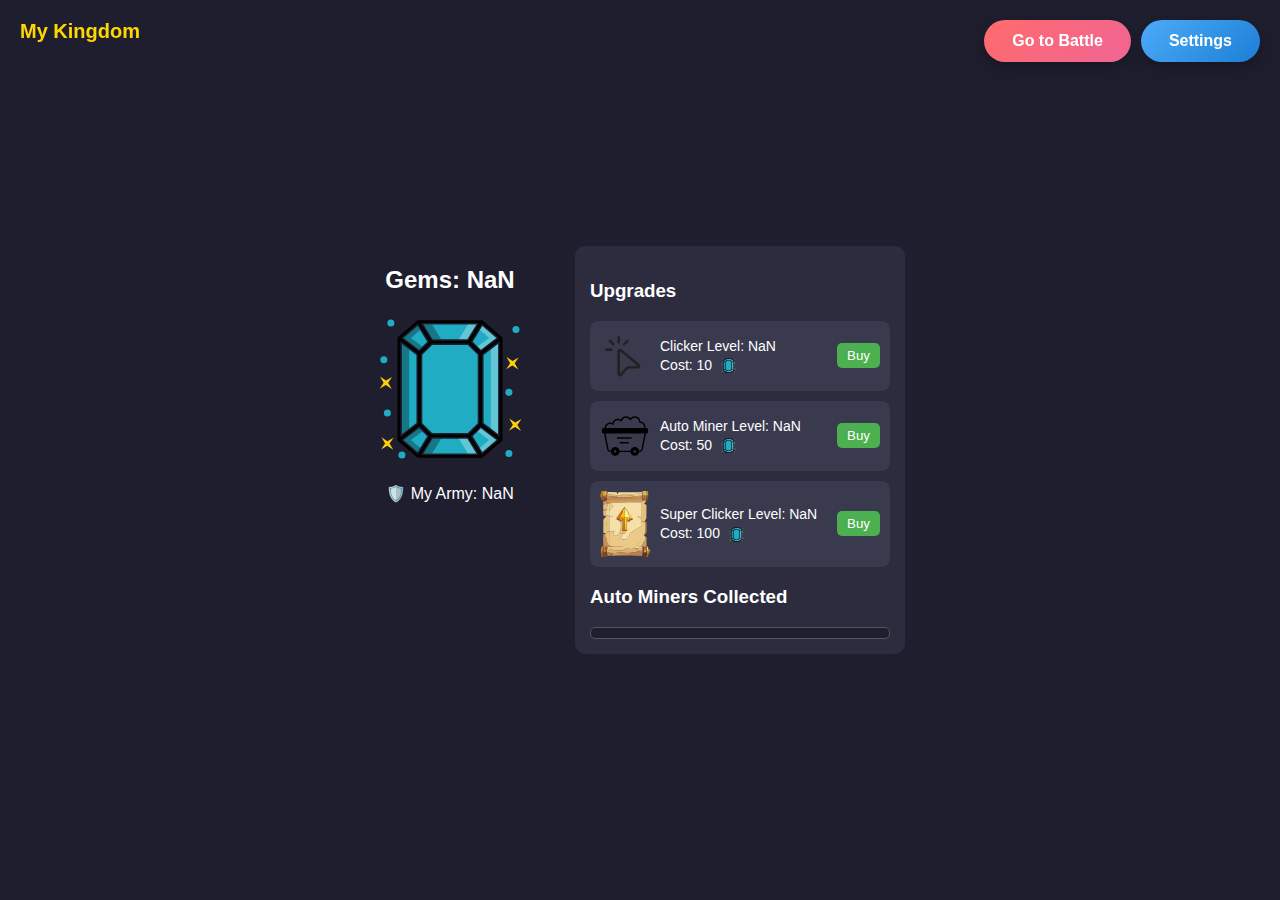
<file: index.html>
<!DOCTYPE html>
<html lang="en">
<head>
    <meta charset="UTF-8">
    <meta name="viewport" content="width=device-width, initial-scale=1.0">
    <title>Crazy Clicker Game</title>
    <link rel="stylesheet" href="style.css">
</head>
<body class="theme1">
    <!-- Krallık ismi sol üstte -->
    <div class="kingdom-name-container">
        <span id="kingdom-name">My Kingdom</span>
    </div>

    <!-- Üst Sağ Menü -->
    <div class="ui-top-menu">
        <button class="battle-btn" id="battle-btn">Go to Battle</button>
        <button class="settings-btn" onclick="toggleSettings()">Settings</button>
    </div>

    <div class="container">
        <!-- Sol taraf: Gem ve sayı -->
        <div class="left">
            <h2>Gems: <span class="gem-count">0</span></h2>
            <div class="gem-container">
                <img src="assets/gem.svg" alt="Gem" class="gem" draggable="false">
            </div>
            <p>🛡️ My Army: <span id="myArmy">0</span></p>

        </div>

        <!-- Sağ taraf: Upgradeler ve Auto Minerlar -->
        <div class="right">
            <h3>Upgrades</h3>

            <div class="upgrade" data-type="clicker">
                <img src="assets/click.svg" class="upgrade-img" alt="Clicker">
                <div class="upgrade-info">
                    <p>Clicker Level: <span class="upgrade-level">0</span></p>
                    <p>Cost: <span class="upgrade-cost">10</span> <img src="assets/gem.svg" class="small-gem"></p>
                </div>
                <button class="buy-btn">Buy</button>
            </div>

            <div class="upgrade" data-type="auto">
                <img src="assets/miner.svg" class="upgrade-img" alt="Auto Miner">
                <div class="upgrade-info">
                    <p>Auto Miner Level: <span class="upgrade-level">0</span></p>
                    <p>Cost: <span class="upgrade-cost">50</span> <img src="assets/gem.svg" class="small-gem"></p>
                </div>
                <button class="buy-btn">Buy</button>
            </div>

            <div class="upgrade" data-type="super-clicker">
                <img src="medieval-clicker-game/assets-2/SVG/upgrade.svg" class="upgrade-img" alt="Super Clicker">
                <div class="upgrade-info">
                    <p>Super Clicker Level: <span class="upgrade-level">0</span></p>
                    <p>Cost: <span class="upgrade-cost">100</span> <img src="assets/gem.svg" class="small-gem"></p>
                </div>
                <button class="buy-btn">Buy</button>
            </div>

            <h3>Auto Miners Collected</h3>
            <div class="miner-storage"></div>
        </div>
    </div>

    <!-- Ayarlar Paneli -->
    <div class="settings-panel" id="settingsPanel">
        <h3>Settings</h3>

        <label>
            Kingdom Name:
            <input type="text" id="kingdom-input" placeholder="Enter kingdom name">
            <button id="set-kingdom">Set</button>
        </label>

        <label>
            <input type="checkbox" id="soundToggle" checked>
            Sound Effects
        </label>

        <label>
            <input type="checkbox" id="autoClickToggle">
            Auto Clicker On Start
        </label>

        <div class="theme-selection">
            <p>Choose Theme:</p>
            <div class="theme-buttons">
                <button onclick="changeTheme('theme1')">Theme 1</button>
                <button onclick="changeTheme('theme2')">Theme 2</button>
                <button onclick="changeTheme('theme3')">Theme 3</button>
                <button onclick="changeTheme('theme4')">Theme 4</button>
                <button onclick="changeTheme('theme5')">Theme 5</button>
            </div>
        </div>

        <button onclick="closeSettings()">Close</button>
    </div>
    <!-- <script src="game-sync.js"></script> -->
    <script src="index.js"></script>
</body>
</html>
</file>
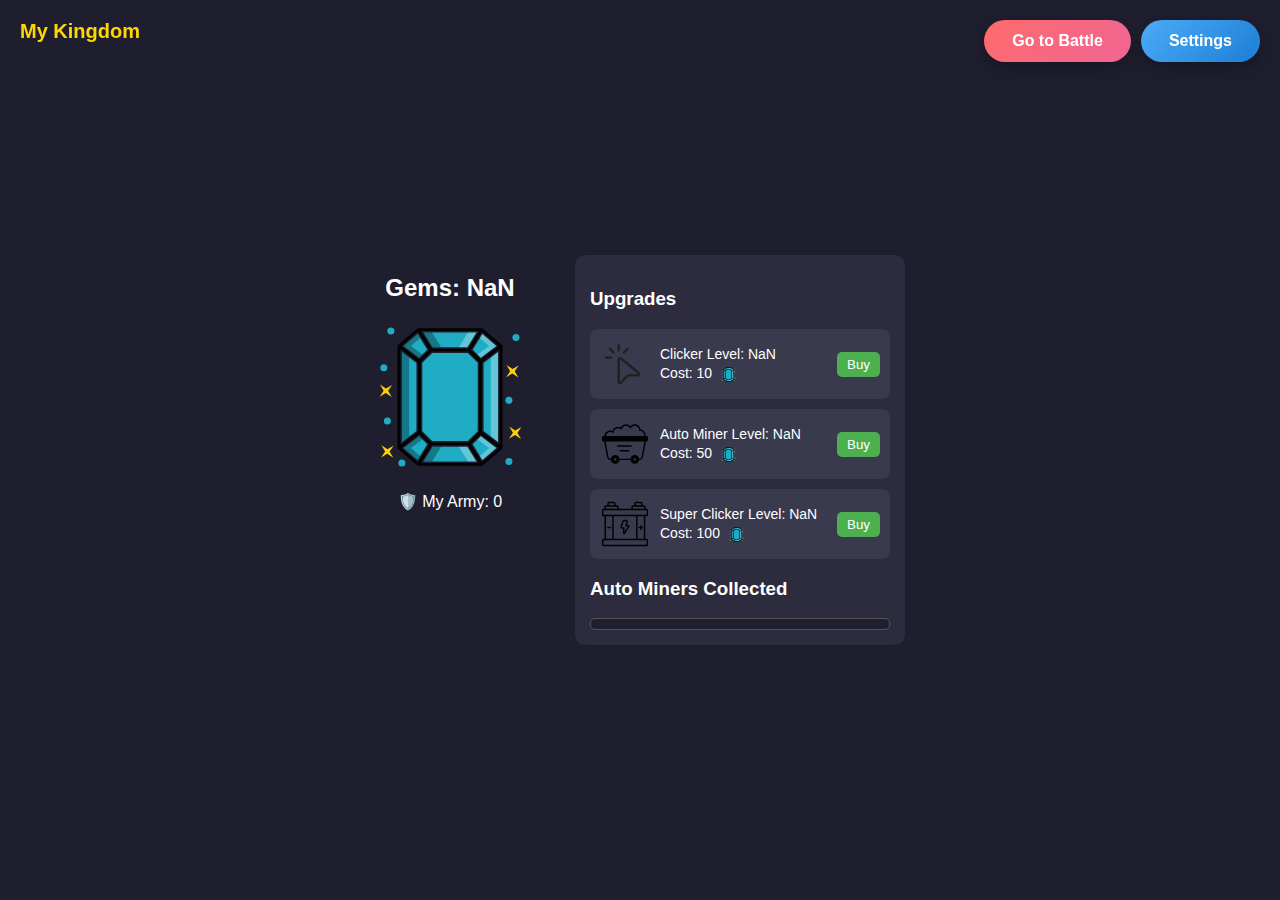
<file: medieval-clicker-game/index.html>
<!DOCTYPE html>
<html lang="en">
<head>
    <meta charset="UTF-8">
    <meta name="viewport" content="width=device-width, initial-scale=1.0">
    <title>Crazy Clicker Game</title>
    <link rel="stylesheet" href="style.css">
</head>
<body class="theme1">
    <!-- Krallık ismi sol üstte -->
    <div class="kingdom-name-container">
        <span id="kingdom-name">My Kingdom</span>
    </div>

    <!-- Üst Sağ Menü -->
    <div class="ui-top-menu">
        <button class="battle-btn" id="battle-btn">Go to Battle</button>
        <button class="settings-btn" onclick="toggleSettings()">Settings</button>
    </div>

    <div class="container">
        <!-- Sol taraf: Gem ve sayı -->
        <div class="left">
            <h2>Gems: <span class="gem-count">0</span></h2>
            <div class="gem-container">
                <img src="assets/gem.svg" alt="Gem" class="gem" draggable="false">
            </div>
            <p>🛡️ My Army: <span id="myArmy">0</span></p>

        </div>

        <!-- Sağ taraf: Upgradeler ve Auto Minerlar -->
        <div class="right">
            <h3>Upgrades</h3>

            <div class="upgrade" data-type="clicker">
                <img src="assets/click.svg" class="upgrade-img" alt="Clicker">
                <div class="upgrade-info">
                    <p>Clicker Level: <span class="upgrade-level">0</span></p>
                    <p>Cost: <span class="upgrade-cost">10</span> <img src="assets/gem.svg" class="small-gem"></p>
                </div>
                <button class="buy-btn">Buy</button>
            </div>

            <div class="upgrade" data-type="auto">
                <img src="assets/miner.svg" class="upgrade-img" alt="Auto Miner">
                <div class="upgrade-info">
                    <p>Auto Miner Level: <span class="upgrade-level">0</span></p>
                    <p>Cost: <span class="upgrade-cost">50</span> <img src="assets/gem.svg" class="small-gem"></p>
                </div>
                <button class="buy-btn">Buy</button>
            </div>

            <div class="upgrade" data-type="super-clicker">
                <img src="assets/superclick.svg" class="upgrade-img" alt="Super Clicker">
                <div class="upgrade-info">
                    <p>Super Clicker Level: <span class="upgrade-level">0</span></p>
                    <p>Cost: <span class="upgrade-cost">100</span> <img src="assets/gem.svg" class="small-gem"></p>
                </div>
                <button class="buy-btn">Buy</button>
            </div>

            <h3>Auto Miners Collected</h3>
            <div class="miner-storage"></div>
        </div>
    </div>

    <!-- Ayarlar Paneli -->
    <div class="settings-panel" id="settingsPanel">
        <h3>Settings</h3>

        <label>
            Kingdom Name:
            <input type="text" id="kingdom-input" placeholder="Enter kingdom name">
            <button id="set-kingdom">Set</button>
        </label>

        <label>
            <input type="checkbox" id="soundToggle" checked>
            Sound Effects
        </label>

        <label>
            <input type="checkbox" id="autoClickToggle">
            Auto Clicker On Start
        </label>

        <div class="theme-selection">
            <p>Choose Theme:</p>
            <div class="theme-buttons">
                <button onclick="changeTheme('theme1')">Theme 1</button>
                <button onclick="changeTheme('theme2')">Theme 2</button>
                <button onclick="changeTheme('theme3')">Theme 3</button>
                <button onclick="changeTheme('theme4')">Theme 4</button>
                <button onclick="changeTheme('theme5')">Theme 5</button>
            </div>
        </div>

        <button onclick="closeSettings()">Close</button>
    </div>

    <script src="index.js"></script>
</body>
</html>
</file>
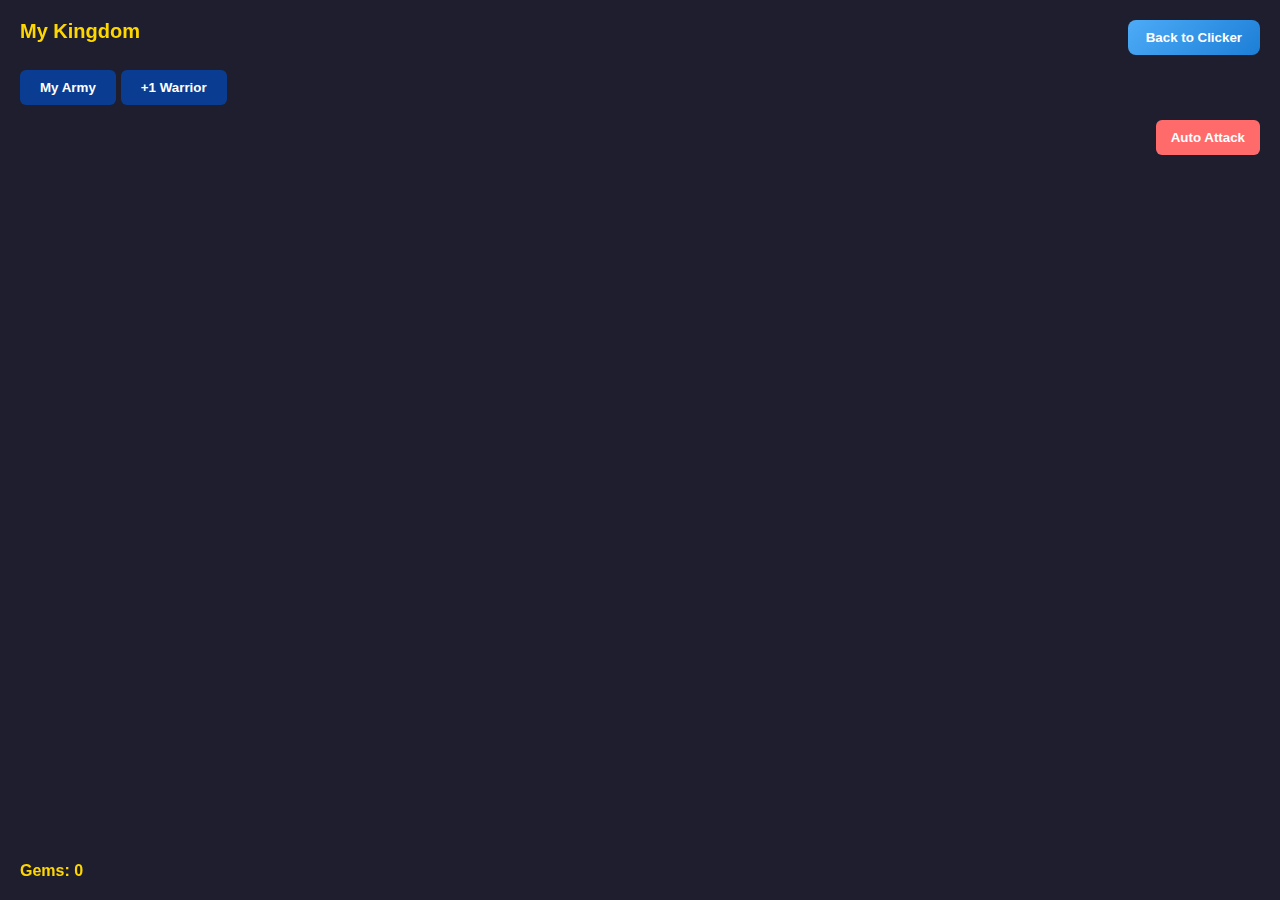
<file: battle.html>
<!DOCTYPE html>
<html lang="en">
<head>
<meta charset="UTF-8">
<meta name="viewport" content="width=device-width, initial-scale=1.0">
<title>Battle</title>
<link rel="stylesheet" href="battle.css">
</head>
<body>

<!-- Kingdom Name -->
<div class="kingdom-name-container">
    <span id="kingdom-name">My Kingdom</span>
</div>

<!-- Back to Clicker -->
<button id="back-btn">Back to Clicker</button>

<!-- Army Panel Toggle + Add Warrior -->
<div class="army-panel-toggle">
    <button id="army-btn">My Army</button>
    <button id="add-warrior-btn">+1 Warrior</button>
</div>

<!-- Warrior Panels Container -->
<div class="warrior-panels"></div>

<!-- Auto Attack Fixed -->
<div class="auto-attack-fixed">
    <button id="auto-attack-btn">Auto Attack</button>
</div>

<!-- Gem Display Bottom Left -->
<div id="gem-display">Gems: <span id="battle-gems">0</span></div>

<!-- <script src="game-sync.js"></script> -->
<script src="battle.js"></script>
</body>
</html>
</file>
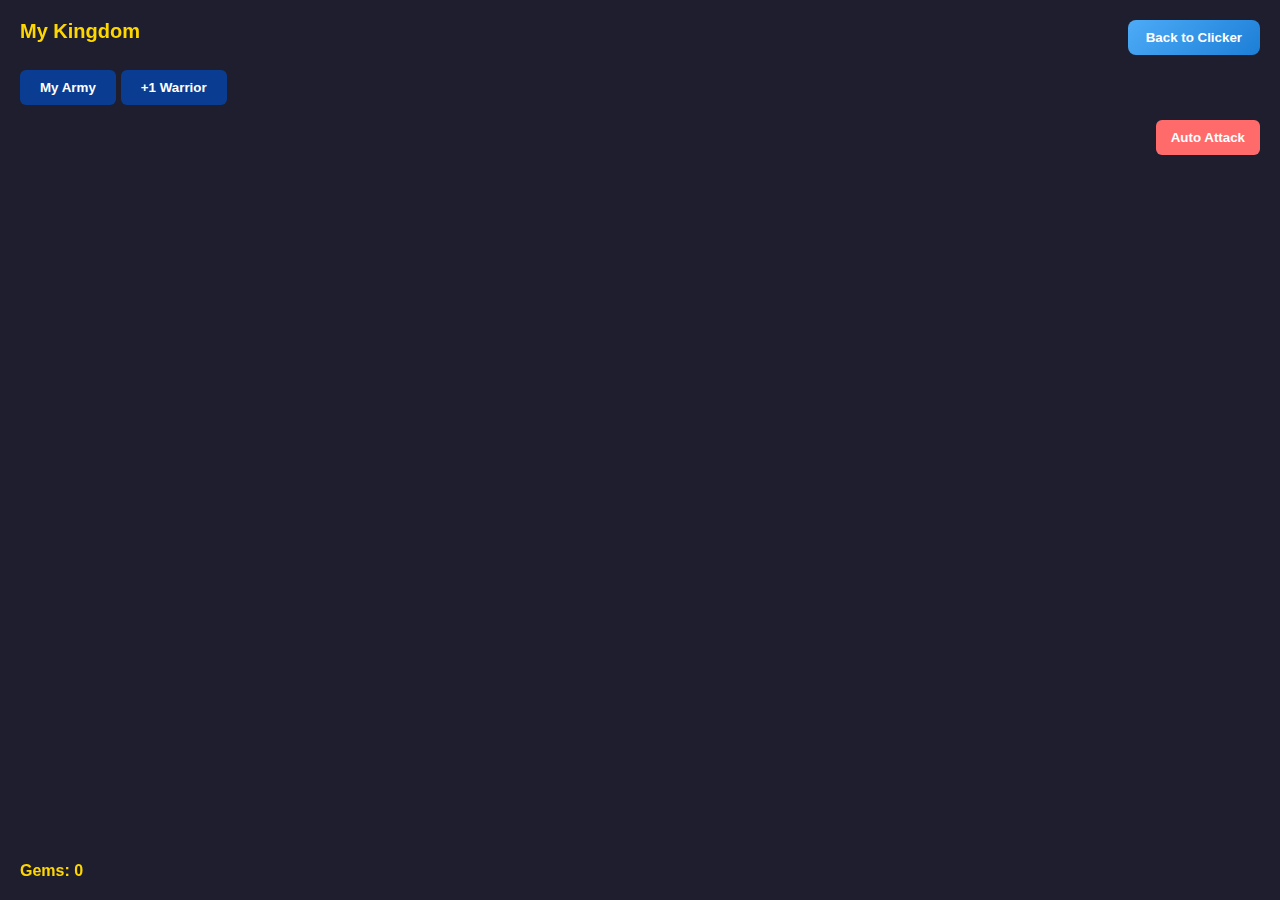
<file: medieval-clicker-game/battle.html>
<!DOCTYPE html>
<html lang="en">
<head>
<meta charset="UTF-8">
<meta name="viewport" content="width=device-width, initial-scale=1.0">
<title>Battle</title>
<link rel="stylesheet" href="battle.css">
</head>
<body>

<!-- Kingdom Name -->
<div class="kingdom-name-container">
    <span id="kingdom-name">My Kingdom</span>
</div>

<!-- Back to Clicker -->
<button id="back-btn">Back to Clicker</button>

<!-- Army Panel Toggle + Add Warrior -->
<div class="army-panel-toggle">
    <button id="army-btn">My Army</button>
    <button id="add-warrior-btn">+1 Warrior</button>
</div>

<!-- Warrior Panels Container -->
<div class="warrior-panels"></div>

<!-- Auto Attack Fixed -->
<div class="auto-attack-fixed">
    <button id="auto-attack-btn">Auto Attack</button>
</div>

<!-- Gem Display Bottom Left -->
<div id="gem-display">Gems: <span id="battle-gems">0</span></div>


<script src="battle.js"></script>
</body>
</html>
</file>
<file: style.css>
/* Genel ayarlar */
body {
    margin: 0;
    padding: 0;
    font-family: sans-serif;
    background: var(--bg-color, #1e1e2f);
    color: white;
    overflow: hidden;
    user-select: none;
    display: flex;
    justify-content: center;
    align-items: center;
    height: 100vh;
}

.container {
    display: flex;
    gap: 50px;
    align-items: flex-start;
}

.left {
    text-align: center;
}

.left h2 {
    margin-bottom: 20px;
}

.gem-container {
    position: relative;
    display: inline-block;
}

.gem {
    width: 150px;
    cursor: pointer;
    transition: transform 0.1s ease, opacity 0.1s ease;
}

.gem:hover {
    opacity: 0.9;
}

.gem:active {
    transform: scale(1.05);
    opacity: 0.8;
}

.right {
    background: var(--right-panel-bg, #2c2c3e);
    padding: 15px;
    border-radius: 10px;
    width: 300px;
}

.upgrade {
    display: flex;
    align-items: center;
    gap: 10px;
    background: var(--upgrade-bg, #3a3a4f);
    padding: 10px;
    border-radius: 8px;
    margin-top: 10px;
}

.upgrade-img {
    width: 50px;
}

.upgrade-info p {
    margin: 3px 0;
    font-size: 14px;
}

.small-gem {
    width: 15px;
    vertical-align: middle;
    margin-left: 5px;
}

.buy-btn {
    margin-left: auto;
    padding: 5px 10px;
    border: none;
    background: #4CAF50;
    color: white;
    border-radius: 5px;
    cursor: pointer;
}

.buy-btn:hover {
    background: #45a049;
}

.miner-storage {
    margin-top: 10px;
    display: flex;
    flex-wrap: wrap;
    gap: 5px;
    max-height: 200px;
    overflow-y: auto;
    border: 1px solid #555;
    padding: 5px;
    border-radius: 5px;
    background: #1f1f30;
}

.miner-storage img {
    width: 30px;
    transition: transform 0.3s ease;
}

/* Toast mesaj */
.toast {
    position: fixed;
    bottom: 20px;
    right: 20px;
    background: #4CAF50;
    color: white;
    padding: 10px 15px;
    border-radius: 5px;
    opacity: 0.9;
    font-size: 14px;
    z-index: 1000;
    animation: fadeinout 3s forwards;
}

@keyframes fadeinout {
    0% { opacity: 0; transform: translateY(20px);}
    10% { opacity: 0.9; transform: translateY(0);}
    90% { opacity: 0.9; transform: translateY(0);}
    100% { opacity: 0; transform: translateY(20px);}
}

/* Gem pop animasyonu */
.gem-pop {
    position: absolute;
    font-weight: bold;
    font-size: 24px;
    animation: pop 0.6s ease forwards;
    pointer-events: none;
    color: #FFD700;
}

@keyframes pop {
    0% {opacity:1; transform: translateY(0) rotate(0deg);}
    50% {opacity:1; transform: translateY(-30px) rotate(15deg);}
    100% {opacity:0; transform: translateY(-60px) rotate(-15deg);}
}

/* Autoclicker efekti */
body.autoclicker-active {
    animation: rgbShift 1s infinite linear, shake 0.1s infinite;
}

@keyframes rgbShift {
    0% { background-color: #ff0000; }
    20% { background-color: #ff7f00; }
    40% { background-color: #ffff00; }
    60% { background-color: #00ff00; }
    80% { background-color: #0000ff; }
    100% { background-color: #8b00ff; }
}

@keyframes shake {
    0% { transform: translate(0, 0); }
    25% { transform: translate(-5px, 5px); }
    50% { transform: translate(5px, -5px); }
    75% { transform: translate(-5px, 5px); }
    100% { transform: translate(0, 0); }
}

/* Star animasyonu */
.star {
    position: absolute;
    width: 8px;
    height: 8px;
    background: white;
    border-radius: 50%;
    animation: starMove 1s linear forwards;
}

@keyframes starMove {
    0% { opacity: 1; transform: translateY(0) scale(1);}
    50% { opacity: 1; transform: translateY(-50px) scale(1.5);}
    100% { opacity: 0; transform: translateY(-100px) scale(0);}
}

/* Battle ekranı */
.battle-container {
    display: flex;
    flex-direction: column;
    align-items: center;
    gap: 20px;
    color: white;
    text-align: center;
    padding: 30px;
    background-color: #2c2c3e;
    border-radius: 10px;
    width: 400px;
    margin: 50px auto;
}

#attack-btn, #back-btn {
    margin: 10px;
    padding: 10px 20px;
    border: none;
    border-radius: 5px;
    cursor: pointer;
    font-size: 16px;
}

#attack-btn {
    background-color: #ff5722;
    color: white;
}

#attack-btn:hover {
    background-color: #e64a19;
}

#back-btn {
    background-color: #4CAF50;
    color: white;
}

#back-btn:hover {
    background-color: #45a049;
}

#battle-log {
    margin-top: 15px;
    max-height: 200px;
    overflow-y: auto;
    border: 1px solid #555;
    padding: 5px;
    border-radius: 5px;
    background: #1f1f30;
}

/* UI Menü ve Battle Butonu */
.ui-top-menu {
    position: fixed;
    top: 20px;
    right: 20px;
    display: flex;
    gap: 10px;
    z-index: 1000;
}

.battle-btn, .settings-btn {
    padding: 12px 28px;
    border: none;
    border-radius: 30px;
    font-weight: bold;
    font-size: 16px;
    cursor: pointer;
    box-shadow: 0 5px 15px rgba(0,0,0,0.3);
    transition: transform 0.2s, box-shadow 0.2s, background 0.3s;
}

.battle-btn {
    background: var(--button-primary, linear-gradient(135deg, #ff6b6b, #f06595));
    color: white;
}

.battle-btn:hover {
    transform: translateY(-3px);
    box-shadow: 0 8px 25px rgba(0,0,0,0.4);
}

.settings-btn {
    background: var(--button-settings, linear-gradient(135deg, #4dabf7, #1c7ed6));
    color: white;
}

.settings-btn:hover {
    transform: translateY(-3px);
    box-shadow: 0 8px 25px rgba(0,0,0,0.4);
}

/* Ayarlar paneli */
.settings-panel {
    position: fixed;
    top: 70px;
    right: 20px;
    width: 250px;
    background: #2c2c3e;
    padding: 20px;
    border-radius: 10px;
    box-shadow: 0 8px 20px rgba(0,0,0,0.5);
    display: none;
    z-index: 1001;
}

.settings-panel h3 {
    margin-top: 0;
    margin-bottom: 15px;
    font-size: 18px;
    color: #f1f1f1;
}

.settings-panel label {
    display: block;
    margin-bottom: 10px;
    font-size: 14px;
}

.settings-panel button {
    padding: 8px 15px;
    border: none;
    background: #f06595;
    color: white;
    border-radius: 5px;
    cursor: pointer;
    font-weight: bold;
}

.settings-panel button:hover {
    background: #ff6b6b;
}

/* Temalar için değişkenler */
body.theme1 {
    --bg-color: #1e1e2f;
    --right-panel-bg: #2c2c3e;
    --upgrade-bg: #3a3a4f;
    --button-primary: linear-gradient(135deg, #ff6b6b, #f06595);
    --button-settings: linear-gradient(135deg, #4dabf7, #1c7ed6);
}

body.theme2 {
    --bg-color: #0b3d91;
    --right-panel-bg: #1c4a99;
    --upgrade-bg: #2663bf;
    --button-primary: linear-gradient(135deg, #ffb347, #ffcc33);
    --button-settings: linear-gradient(135deg, #6a5acd, #836fff);
}

body.theme3 {
    --bg-color: #003300;
    --right-panel-bg: #004d00;
    --upgrade-bg: #006600;
    --button-primary: linear-gradient(135deg, #66ff66, #33cc33);
    --button-settings: linear-gradient(135deg, #99ff99, #66cc66);
}

body.theme4 {
    --bg-color: #2b1b17;
    --right-panel-bg: #3a2a22;
    --upgrade-bg: #5c3a2f;
    --button-primary: linear-gradient(135deg, #ff9966, #ff5e62);
    --button-settings: linear-gradient(135deg, #ffcc99, #ff9966);
}

body.theme5 {
    --bg-color: #1a1a40;
    --right-panel-bg: #2c2c6c;
    --upgrade-bg: #40409a;
    --button-primary: linear-gradient(135deg, #ff6ec7, #ff8ef7);
    --button-settings: linear-gradient(135deg, #6ed0ff, #4dabf7);
}

/* Body ve paneller temaya göre */
body {
    background: var(--bg-color);
}

.right {
    background: var(--right-panel-bg);
}

.upgrade {
    background: var(--upgrade-bg);
}

.battle-btn {
    background: var(--button-primary);
}

.settings-btn {
    background: var(--button-settings);
}

/* Krallık ismi sol üst */
.kingdom-name-container {
    position: fixed;
    top: 20px;
    left: 20px;
    font-size: 20px;
    font-weight: bold;
    color: #ffd700;
    z-index: 1000;
}

/* Ayarlar panelindeki tema butonları hizası */
.theme-buttons {
    display: flex;
    gap: 5px;
    flex-wrap: wrap;
    margin-top: 5px;
}

.theme-buttons button {
    flex: 1 1 auto;
    padding: 5px 10px;
    border-radius: 5px;
    border: none;
    background: #4dabf7;
    color: white;
    cursor: pointer;
    font-size: 14px;
    transition: 0.2s;
}

.theme-buttons button:hover {
    background: #339af0;
}

/* Ayarlar paneli input ve buton */
#kingdom-input {
    padding: 5px 10px;
    border-radius: 5px;
    border: none;
    outline: none;
    font-size: 14px;
    margin-right: 5px;
}

#kingdom-input + button {
    padding: 5px 10px;
    border-radius: 5px;
    border: none;
    background: #4CAF50;
    color: white;
    cursor: pointer;
}
</file>
<file: medieval-clicker-game/style.css>
/* Genel ayarlar */
body {
    margin: 0;
    padding: 0;
    font-family: sans-serif;
    background: var(--bg-color, #1e1e2f);
    color: white;
    overflow: hidden;
    user-select: none;
    display: flex;
    justify-content: center;
    align-items: center;
    height: 100vh;
}

.container {
    display: flex;
    gap: 50px;
    align-items: flex-start;
}

.left {
    text-align: center;
}

.left h2 {
    margin-bottom: 20px;
}

.gem-container {
    position: relative;
    display: inline-block;
}

.gem {
    width: 150px;
    cursor: pointer;
    transition: transform 0.1s ease, opacity 0.1s ease;
}

.gem:hover {
    opacity: 0.9;
}

.gem:active {
    transform: scale(1.05);
    opacity: 0.8;
}

.right {
    background: var(--right-panel-bg, #2c2c3e);
    padding: 15px;
    border-radius: 10px;
    width: 300px;
}

.upgrade {
    display: flex;
    align-items: center;
    gap: 10px;
    background: var(--upgrade-bg, #3a3a4f);
    padding: 10px;
    border-radius: 8px;
    margin-top: 10px;
}

.upgrade-img {
    width: 50px;
}

.upgrade-info p {
    margin: 3px 0;
    font-size: 14px;
}

.small-gem {
    width: 15px;
    vertical-align: middle;
    margin-left: 5px;
}

.buy-btn {
    margin-left: auto;
    padding: 5px 10px;
    border: none;
    background: #4CAF50;
    color: white;
    border-radius: 5px;
    cursor: pointer;
}

.buy-btn:hover {
    background: #45a049;
}

.miner-storage {
    margin-top: 10px;
    display: flex;
    flex-wrap: wrap;
    gap: 5px;
    max-height: 200px;
    overflow-y: auto;
    border: 1px solid #555;
    padding: 5px;
    border-radius: 5px;
    background: #1f1f30;
}

.miner-storage img {
    width: 30px;
    transition: transform 0.3s ease;
}

/* Toast mesaj */
.toast {
    position: fixed;
    bottom: 20px;
    right: 20px;
    background: #4CAF50;
    color: white;
    padding: 10px 15px;
    border-radius: 5px;
    opacity: 0.9;
    font-size: 14px;
    z-index: 1000;
    animation: fadeinout 3s forwards;
}

@keyframes fadeinout {
    0% { opacity: 0; transform: translateY(20px);}
    10% { opacity: 0.9; transform: translateY(0);}
    90% { opacity: 0.9; transform: translateY(0);}
    100% { opacity: 0; transform: translateY(20px);}
}

/* Gem pop animasyonu */
.gem-pop {
    position: absolute;
    font-weight: bold;
    font-size: 24px;
    animation: pop 0.6s ease forwards;
    pointer-events: none;
    color: #FFD700;
}

@keyframes pop {
    0% {opacity:1; transform: translateY(0) rotate(0deg);}
    50% {opacity:1; transform: translateY(-30px) rotate(15deg);}
    100% {opacity:0; transform: translateY(-60px) rotate(-15deg);}
}

/* Autoclicker efekti */
body.autoclicker-active {
    animation: rgbShift 1s infinite linear, shake 0.1s infinite;
}

@keyframes rgbShift {
    0% { background-color: #ff0000; }
    20% { background-color: #ff7f00; }
    40% { background-color: #ffff00; }
    60% { background-color: #00ff00; }
    80% { background-color: #0000ff; }
    100% { background-color: #8b00ff; }
}

@keyframes shake {
    0% { transform: translate(0, 0); }
    25% { transform: translate(-5px, 5px); }
    50% { transform: translate(5px, -5px); }
    75% { transform: translate(-5px, 5px); }
    100% { transform: translate(0, 0); }
}

/* Star animasyonu */
.star {
    position: absolute;
    width: 8px;
    height: 8px;
    background: white;
    border-radius: 50%;
    animation: starMove 1s linear forwards;
}

@keyframes starMove {
    0% { opacity: 1; transform: translateY(0) scale(1);}
    50% { opacity: 1; transform: translateY(-50px) scale(1.5);}
    100% { opacity: 0; transform: translateY(-100px) scale(0);}
}

/* Battle ekranı */
.battle-container {
    display: flex;
    flex-direction: column;
    align-items: center;
    gap: 20px;
    color: white;
    text-align: center;
    padding: 30px;
    background-color: #2c2c3e;
    border-radius: 10px;
    width: 400px;
    margin: 50px auto;
}

#attack-btn, #back-btn {
    margin: 10px;
    padding: 10px 20px;
    border: none;
    border-radius: 5px;
    cursor: pointer;
    font-size: 16px;
}

#attack-btn {
    background-color: #ff5722;
    color: white;
}

#attack-btn:hover {
    background-color: #e64a19;
}

#back-btn {
    background-color: #4CAF50;
    color: white;
}

#back-btn:hover {
    background-color: #45a049;
}

#battle-log {
    margin-top: 15px;
    max-height: 200px;
    overflow-y: auto;
    border: 1px solid #555;
    padding: 5px;
    border-radius: 5px;
    background: #1f1f30;
}

/* UI Menü ve Battle Butonu */
.ui-top-menu {
    position: fixed;
    top: 20px;
    right: 20px;
    display: flex;
    gap: 10px;
    z-index: 1000;
}

.battle-btn, .settings-btn {
    padding: 12px 28px;
    border: none;
    border-radius: 30px;
    font-weight: bold;
    font-size: 16px;
    cursor: pointer;
    box-shadow: 0 5px 15px rgba(0,0,0,0.3);
    transition: transform 0.2s, box-shadow 0.2s, background 0.3s;
}

.battle-btn {
    background: var(--button-primary, linear-gradient(135deg, #ff6b6b, #f06595));
    color: white;
}

.battle-btn:hover {
    transform: translateY(-3px);
    box-shadow: 0 8px 25px rgba(0,0,0,0.4);
}

.settings-btn {
    background: var(--button-settings, linear-gradient(135deg, #4dabf7, #1c7ed6));
    color: white;
}

.settings-btn:hover {
    transform: translateY(-3px);
    box-shadow: 0 8px 25px rgba(0,0,0,0.4);
}

/* Ayarlar paneli */
.settings-panel {
    position: fixed;
    top: 70px;
    right: 20px;
    width: 250px;
    background: #2c2c3e;
    padding: 20px;
    border-radius: 10px;
    box-shadow: 0 8px 20px rgba(0,0,0,0.5);
    display: none;
    z-index: 1001;
}

.settings-panel h3 {
    margin-top: 0;
    margin-bottom: 15px;
    font-size: 18px;
    color: #f1f1f1;
}

.settings-panel label {
    display: block;
    margin-bottom: 10px;
    font-size: 14px;
}

.settings-panel button {
    padding: 8px 15px;
    border: none;
    background: #f06595;
    color: white;
    border-radius: 5px;
    cursor: pointer;
    font-weight: bold;
}

.settings-panel button:hover {
    background: #ff6b6b;
}

/* Temalar için değişkenler */
body.theme1 {
    --bg-color: #1e1e2f;
    --right-panel-bg: #2c2c3e;
    --upgrade-bg: #3a3a4f;
    --button-primary: linear-gradient(135deg, #ff6b6b, #f06595);
    --button-settings: linear-gradient(135deg, #4dabf7, #1c7ed6);
}

body.theme2 {
    --bg-color: #0b3d91;
    --right-panel-bg: #1c4a99;
    --upgrade-bg: #2663bf;
    --button-primary: linear-gradient(135deg, #ffb347, #ffcc33);
    --button-settings: linear-gradient(135deg, #6a5acd, #836fff);
}

body.theme3 {
    --bg-color: #003300;
    --right-panel-bg: #004d00;
    --upgrade-bg: #006600;
    --button-primary: linear-gradient(135deg, #66ff66, #33cc33);
    --button-settings: linear-gradient(135deg, #99ff99, #66cc66);
}

body.theme4 {
    --bg-color: #2b1b17;
    --right-panel-bg: #3a2a22;
    --upgrade-bg: #5c3a2f;
    --button-primary: linear-gradient(135deg, #ff9966, #ff5e62);
    --button-settings: linear-gradient(135deg, #ffcc99, #ff9966);
}

body.theme5 {
    --bg-color: #1a1a40;
    --right-panel-bg: #2c2c6c;
    --upgrade-bg: #40409a;
    --button-primary: linear-gradient(135deg, #ff6ec7, #ff8ef7);
    --button-settings: linear-gradient(135deg, #6ed0ff, #4dabf7);
}

/* Body ve paneller temaya göre */
body {
    background: var(--bg-color);
}

.right {
    background: var(--right-panel-bg);
}

.upgrade {
    background: var(--upgrade-bg);
}

.battle-btn {
    background: var(--button-primary);
}

.settings-btn {
    background: var(--button-settings);
}

/* Krallık ismi sol üst */
.kingdom-name-container {
    position: fixed;
    top: 20px;
    left: 20px;
    font-size: 20px;
    font-weight: bold;
    color: #ffd700;
    z-index: 1000;
}

/* Ayarlar panelindeki tema butonları hizası */
.theme-buttons {
    display: flex;
    gap: 5px;
    flex-wrap: wrap;
    margin-top: 5px;
}

.theme-buttons button {
    flex: 1 1 auto;
    padding: 5px 10px;
    border-radius: 5px;
    border: none;
    background: #4dabf7;
    color: white;
    cursor: pointer;
    font-size: 14px;
    transition: 0.2s;
}

.theme-buttons button:hover {
    background: #339af0;
}

/* Ayarlar paneli input ve buton */
#kingdom-input {
    padding: 5px 10px;
    border-radius: 5px;
    border: none;
    outline: none;
    font-size: 14px;
    margin-right: 5px;
}

#kingdom-input + button {
    padding: 5px 10px;
    border-radius: 5px;
    border: none;
    background: #4CAF50;
    color: white;
    cursor: pointer;
}
</file>
<file: battle.css>
body {margin:0; padding:0; font-family:sans-serif; background:#1e1e2f; color:white;}
.kingdom-name-container{position:fixed; top:20px; left:20px; font-size:20px; font-weight:bold; color:#ffd700; z-index:1000;}
#back-btn{position:fixed; top:20px; right:20px; padding:10px 18px; border:none; border-radius:8px; background:linear-gradient(135deg,#4dabf7,#1c7ed6); color:white; font-weight:bold; cursor:pointer; z-index:1000;}
#back-btn:hover{transform:translateY(-2px);}

/* Army Panel Toggle */
.army-panel-toggle{position:fixed; top:70px; left:20px; z-index:1000; display:flex; gap:5px;}
.army-panel-toggle button{padding:10px 20px; background:#0a3d91; color:white; border:none; border-radius:6px; cursor:pointer; font-weight:bold; transition:0.3s;}
.army-panel-toggle button:hover{background:#3b82f6;}

/* Warrior Panels */
.warrior-panels{margin-top:150px; display:flex; flex-direction:column; gap:10px; width:60%; max-width:700px; margin-left:auto; margin-right:auto;}

/* Battle Field */
.battle-field{display:flex; justify-content:space-around; align-items:center; padding:10px; background:#1f1f30; border:2px solid #555; border-radius:8px;}
.player, .enemy{display:flex; flex-direction:column; align-items:center; text-align:center; width:40%;}
.player-img, .enemy-img{width:70px; height:70px; object-fit:contain;}
.hp-bar{width:90px; height:12px; background:#555; border-radius:6px; margin:5px 0; overflow:hidden;}
.hp-fill{height:100%; background:#4CAF50; transition:width 0.3s;}
.gold-icon{width:16px; height:16px; vertical-align:middle; margin-left:3px;}

/* Upgrade Buttons */
.upgrade-panel{display:flex; gap:10px; justify-content:center; margin-top:15px;}
.upgrade-btn{padding:8px 15px; background:linear-gradient(135deg,#f0a500,#ffdd00); border:none; border-radius:6px; color:#1e1e2f; font-weight:bold; cursor:pointer; transition:0.3s;}
.upgrade-btn:hover{background:linear-gradient(135deg,#ffdd00,#f0a500); transform:translateY(-2px);}

/* Auto Attack Fixed */
.auto-attack-fixed{position:fixed; top:120px; right:20px; z-index:1000;}
.auto-attack-fixed button{padding:10px 15px; background:#ff6b6b; border:none; color:white; font-weight:bold; cursor:pointer; border-radius:6px; transition:0.3s;}
.auto-attack-fixed button:hover{background:#ff8787; transform:translateY(-2px);}

/* Battle Log */
#battle-log{margin-top:15px; max-height:200px; overflow-y:auto; border:1px solid #555; padding:10px; border-radius:5px; background:#1f1f30; width:90%; max-width:680px; margin-left:auto; margin-right:auto;}
#battle-log p.player-log{text-align:left; color:#4af;}
#battle-log p.enemy-log{text-align:right; color:#f55;}

/* Gem Display */
#gem-display{position:fixed; bottom:20px; left:20px; font-size:16px; font-weight:bold; color:#ffd700;}
</file>
<file: medieval-clicker-game/battle.css>
body {margin:0; padding:0; font-family:sans-serif; background:#1e1e2f; color:white;}
.kingdom-name-container{position:fixed; top:20px; left:20px; font-size:20px; font-weight:bold; color:#ffd700; z-index:1000;}
#back-btn{position:fixed; top:20px; right:20px; padding:10px 18px; border:none; border-radius:8px; background:linear-gradient(135deg,#4dabf7,#1c7ed6); color:white; font-weight:bold; cursor:pointer; z-index:1000;}
#back-btn:hover{transform:translateY(-2px);}

/* Army Panel Toggle */
.army-panel-toggle{position:fixed; top:70px; left:20px; z-index:1000; display:flex; gap:5px;}
.army-panel-toggle button{padding:10px 20px; background:#0a3d91; color:white; border:none; border-radius:6px; cursor:pointer; font-weight:bold; transition:0.3s;}
.army-panel-toggle button:hover{background:#3b82f6;}

/* Warrior Panels */
.warrior-panels{margin-top:150px; display:flex; flex-direction:column; gap:10px; width:60%; max-width:700px; margin-left:auto; margin-right:auto;}

/* Battle Field */
.battle-field{display:flex; justify-content:space-around; align-items:center; padding:10px; background:#1f1f30; border:2px solid #555; border-radius:8px;}
.player, .enemy{display:flex; flex-direction:column; align-items:center; text-align:center; width:40%;}
.player-img, .enemy-img{width:70px; height:70px; object-fit:contain;}
.hp-bar{width:90px; height:12px; background:#555; border-radius:6px; margin:5px 0; overflow:hidden;}
.hp-fill{height:100%; background:#4CAF50; transition:width 0.3s;}
.gold-icon{width:16px; height:16px; vertical-align:middle; margin-left:3px;}

/* Upgrade Buttons */
.upgrade-panel{display:flex; gap:10px; justify-content:center; margin-top:15px;}
.upgrade-btn{padding:8px 15px; background:linear-gradient(135deg,#f0a500,#ffdd00); border:none; border-radius:6px; color:#1e1e2f; font-weight:bold; cursor:pointer; transition:0.3s;}
.upgrade-btn:hover{background:linear-gradient(135deg,#ffdd00,#f0a500); transform:translateY(-2px);}

/* Auto Attack Fixed */
.auto-attack-fixed{position:fixed; top:120px; right:20px; z-index:1000;}
.auto-attack-fixed button{padding:10px 15px; background:#ff6b6b; border:none; color:white; font-weight:bold; cursor:pointer; border-radius:6px; transition:0.3s;}
.auto-attack-fixed button:hover{background:#ff8787; transform:translateY(-2px);}

/* Battle Log */
#battle-log{margin-top:15px; max-height:200px; overflow-y:auto; border:1px solid #555; padding:10px; border-radius:5px; background:#1f1f30; width:90%; max-width:680px; margin-left:auto; margin-right:auto;}
#battle-log p.player-log{text-align:left; color:#4af;}
#battle-log p.enemy-log{text-align:right; color:#f55;}

/* Gem Display */
#gem-display{position:fixed; bottom:20px; left:20px; font-size:16px; font-weight:bold; color:#ffd700;}
</file>
